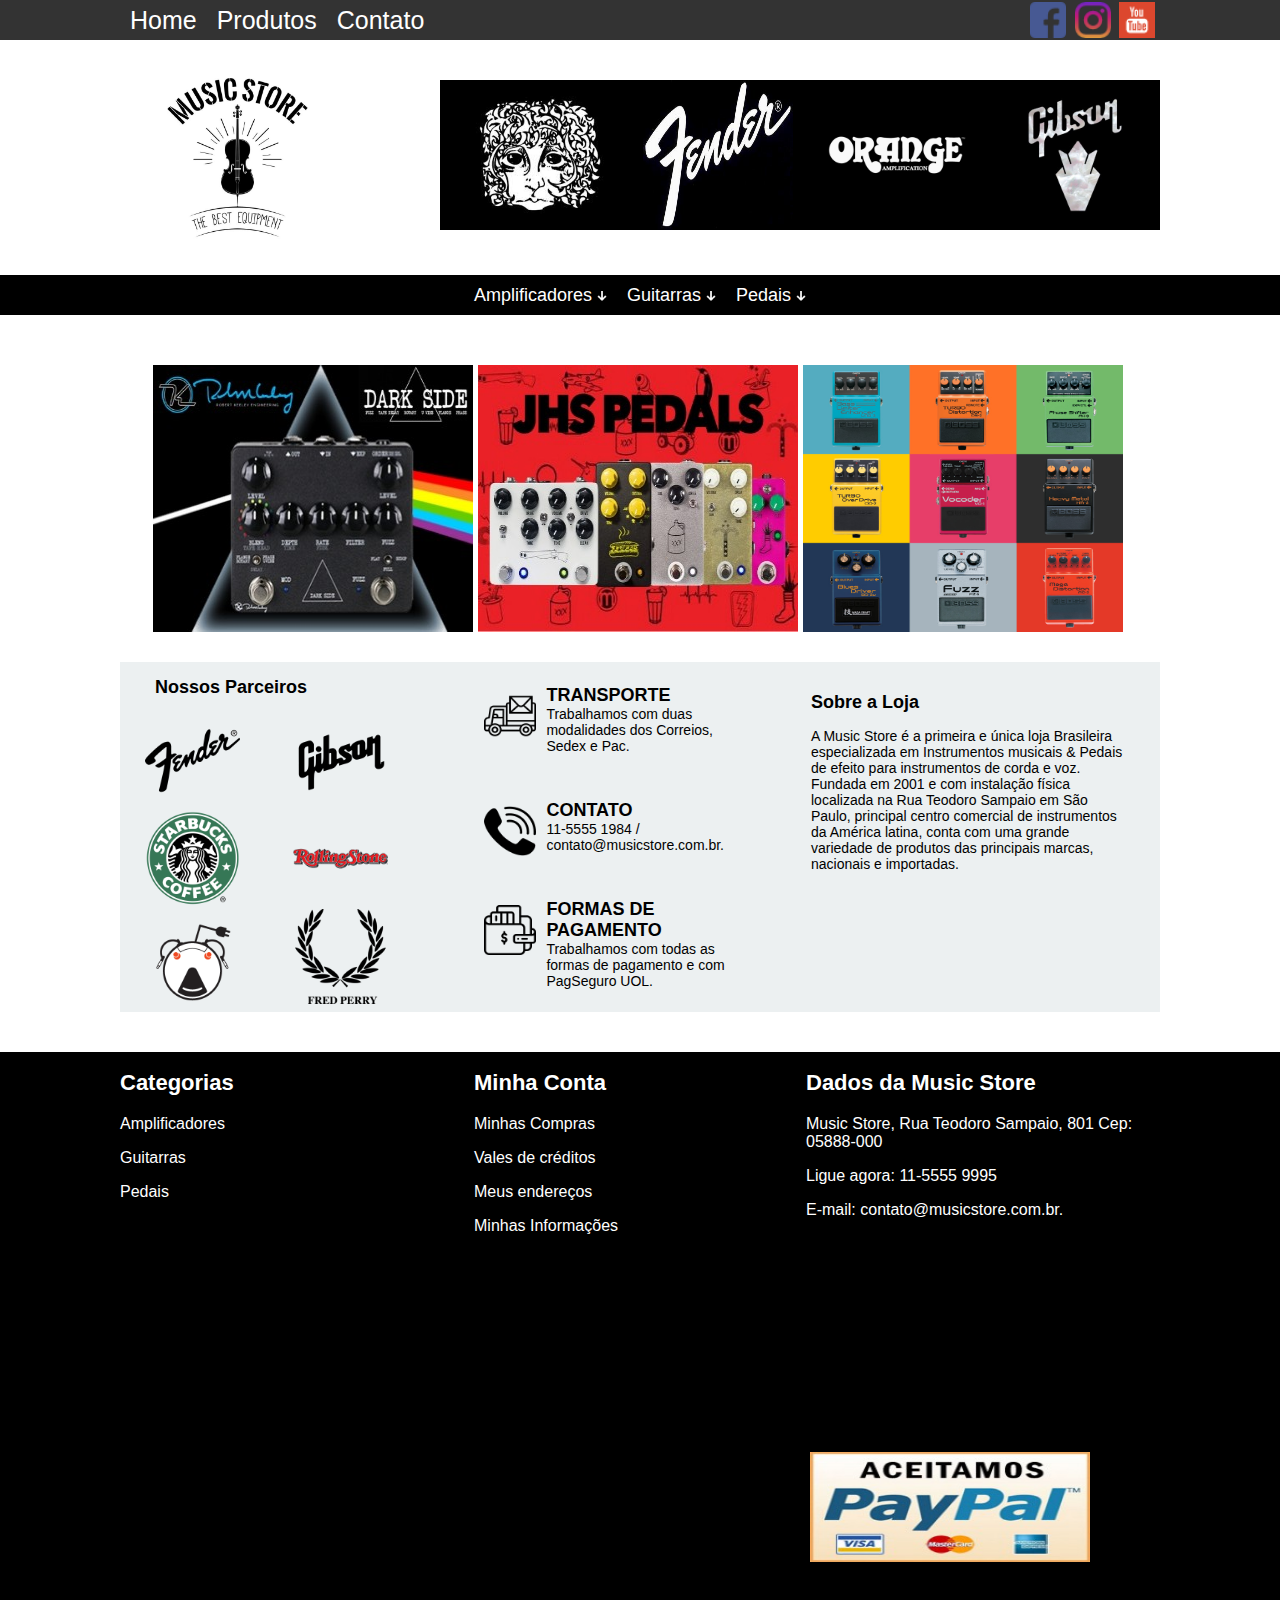
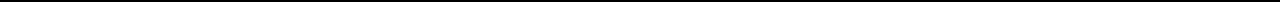
<file: index.html>
<!DOCTYPE html>
<html lang="pt-br">
<head>
<meta charset="utf-8"/>
<title>Music Store</title>
<link href="assets/css/style.css" rel="stylesheet"/>
<script src="./assets/js/scriptt.js"></script>
</head>



<body>
	<div class="topo">
		<div class="topo-int">
			<div class="topo-left">
				<ul>
					<li><a href="#">Home</a></li>
					<li><a href="produtos.html">Produtos</a></li>
					<li><a href="contato.html">Contato</a></li>
					
				</ul>
				
			</div>
			<div class="topo-right">
				<span href=""><img src="assets/images/facebook.png" alt="Facebook"/></span>

				<span href=""><img src="assets/images/instagram.png" alt="Instagram"/></span>

				<span href=""><img src="assets/images/youtube.png" alt="youtube"/></span>
				
			</div>
		</div>
		
	</div>
	<div class="topo2">
		<div class="topo2-int">
			<div class="logo">
				<img src="assets/images/logo.jpg" alt="logo"/>
			</div>
			<div class="banner">
				<img src="assets/images/ehx.jpg" alt="Logo da EHX"/>
				<img src="assets/images/fender.jpg" alt="Logo da Fender"/>
				<img src="assets/images/orange1.jpg" alt="Logo da Orange"/>
				<img src="assets/images/gibson.jpg" alt="Logo da Gibson"/>

			</div>
		</div>
	</div>
	<div class="menu">
		
		<ul>
			<li>
			<a class="menu-item">Amplificadores<img src="assets/images/arrow.png" alt="flecha"/></a>
            	
            	 	<ul class="submenu">

						    <li><a href="Fender">Fender</a></li>
							<li><a href="Vox">Vox</a></li>
							<li><a href="Orange">Orange</a></li>
							<li><a href="Marshall">Marshall</a></li>
							<li><a href="ToneKing">Tone King</a></li>
							<li><a href="Bugera">Bugera</a></li>
							<li><a href="Magnatone">Magnatone</a></li>

  					</ul>
  		    
			</li>
				<li>
					<a class="menu-item">Guitarras<img src="assets/images/arrow.png" alt="flecha"/></a>
						

						<ul class="submenu">
							<li><a href="Fender">Fender</a></li>
							<li><a href="Gibson">Gibson</a></li>
							<li><a href="Gretsch">Gretsch</a></li>
							<li><a href="Rickenbacker">Rickenbacker</a></li>
							<li><a href="Epiphone">Epiphone</a></li>
							<li><a href="Harmony">Harmony</a></li>
							<li><a href="Jackson">Jackson</a></li>
							
						</ul>
					
				</li>
				<li>
					<a class="menu-item">Pedais<img src="assets/images/arrow.png" alt="flecha"/></a>
						

						<ul class="submenu">
							<li><a href="Boss">Boss</a></li>
							<li><a href="ElectroHarmonix">Electro Harmonix</a></li>
							<li><a href="TcElectronic">Tc Electronic</a></li>
							<li><a href="WayHuge">Way Huge</a></li>
							<li><a href="Earthquake">Earthquake</a></li>
							<li><a href="JHSPedals">JHS Pedals</a></li>
							<li><a href="MadProfessor">Mad Professor</a></li>
							
						</ul>
					
				</li>
			</ul>
					
</div>
<div class="darkside">
	  <img src="assets/images/darkside.jpg" alt="Propaganda KeeleyDarkSide"/>
	  <img src="assets/images/jhs.jpg" alt="Propaganda JHS"/>
	  <img src="assets/images/pedais.jpg" alt="Propaganda Pedais Boss"/>
</div>

<div class="rodape">
  	<div class="rodape-left">
  		<h2>Nossos Parceiros</h2>
  		<img src="assets/images/fenderlogo.png" alt="Logo da Fender"/>
  		<img src="assets/images/gibsonlogo.png" alt="Logo da Gibson"/>
  		<img src="assets/images/starbucks.png" alt="Logo da Starbucks"/>
  		<img src="assets/images/stone.png" alt="Logo da Rolling stone"/>
  		<img src="assets/images/pedalpedal.png" alt="Logo do Pedal Fuzz Face"/>
  		<img src="assets/images/fredperry.png" alt="Logo da Fred Perry"/>
  	</div>
  	<div class="rodape-center">
  		<div class="rodape-truck">
  			<img src="assets/images/truck.png" alt="imagem do caminhão dos correio"/>
  			<div class="trucksedex">
  				<h2>TRANSPORTE</h2>
  				<p>Trabalhamos com duas modalidades dos Correios, Sedex e Pac.</p>
  			</div>
  		</div>
  	  	<div class="rodape-truck">
  			<img src="assets/images/call.png" alt="símbolo telefone" />
  		    <div class="trucksedex">
  				<h2>CONTATO</h2>
  				<p>11-5555 1984 / contato@musicstore.com.br.</p>
  			</div>
  		</div>

  	  	<div class="rodape-truck">
  			<img src="assets/images/wallet.png" alt="carteira"/>
  		    <div class="trucksedex">
  				<h2>FORMAS DE PAGAMENTO</h2>
  				<p>Trabalhamos com todas as formas de pagamento e com PagSeguro UOL.</p>
  			</div>
  		</div>
  	</div>
  	<div class="rodaperight">
  		<h2>Sobre a Loja</h2>
  		<p>A Music Store é a primeira e única loja Brasileira especializada em Instrumentos musicais & Pedais de efeito para instrumentos de corda e voz. Fundada em 2001 e com instalação física localizada na Rua Teodoro Sampaio em São Paulo, principal centro comercial de instrumentos da América latina, conta com uma grande variedade de produtos das principais marcas, nacionais e importadas.</p>
  	</div>

</div>

<script src="./assets/js/scriptt.js"></script>
<footer>
	<div class="footer-int">
  	<div class="footer-int-left">
  		<h2>Categorias</h2>
  		<p>Amplificadores</p>
  		<p>Guitarras</p>
  		<p>Pedais</p>
  		
  	</div>
<div class="footer-int-center">
	<h2>Minha Conta</h2>
	 <p>Minhas Compras</p>
     <p>Vales de créditos</p>
     <p>Meus endereços</p>
     <p>Minhas Informações</p>
  	

</div>
  	<div class="footer-int-right">
  		<h2>Dados da Music Store</h2>
  		<p>Music Store, Rua Teodoro Sampaio, 801 Cep: 05888-000
        <p>Ligue agora: 11-5555 9995</p>
        <p>E-mail: contato@musicstore.com.br.</p>
  	</div>

  </div>
  <img src="assets/images/paypal.jpg" alt="paypallogo" />
</footer>
</body>
</html>
</file>
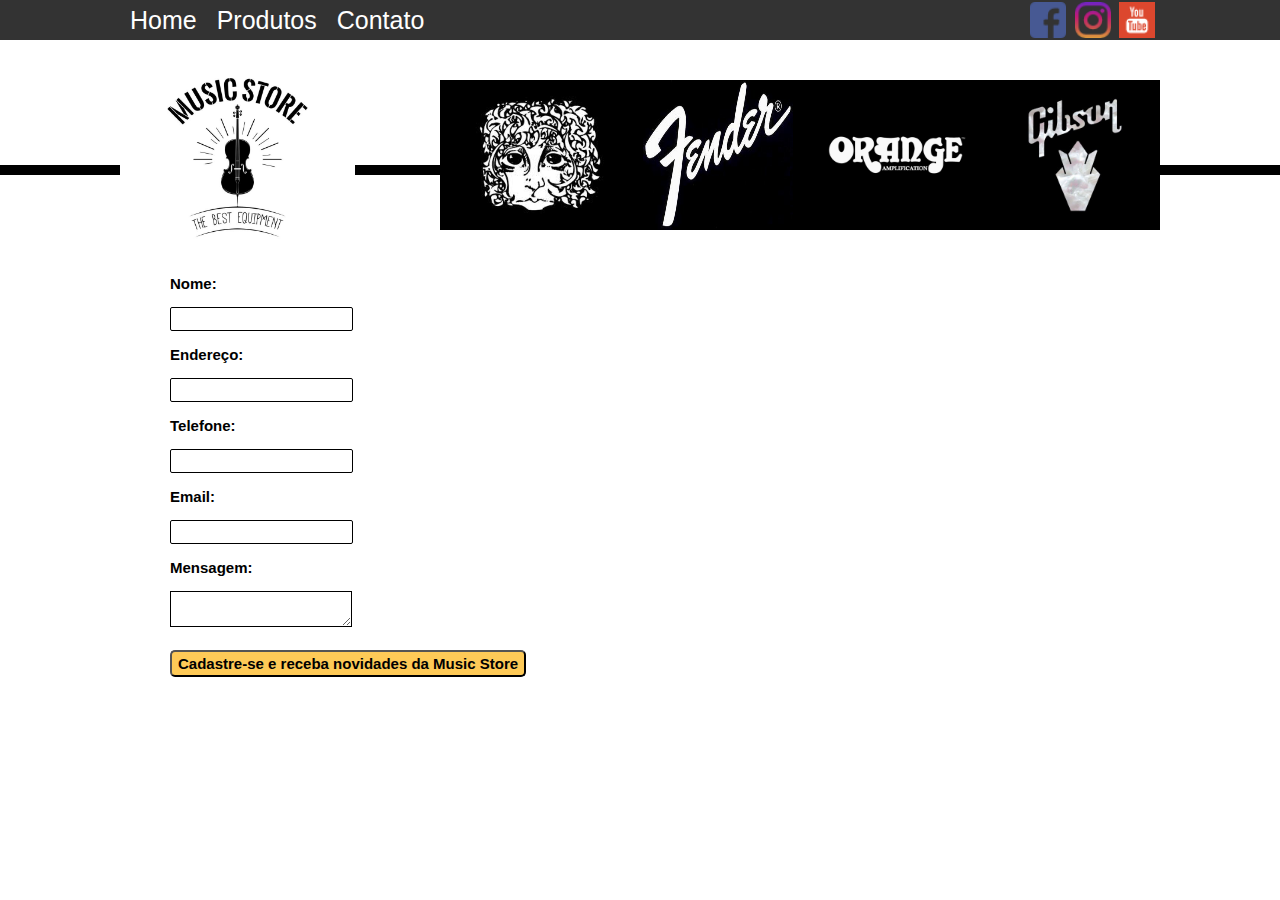
<file: contato.html>
<!DOCTYPE html>
<html lang="pt-br">
<head>
<meta charset="utf-8"/>
<title>Music Store</title>
<link href="assets/css/style.css" rel="stylesheet"/>
<script src="./assets/js/jotaesse.js"></script>
</head>



<body>
	<div class="topo">
		<div class="topo-int">
			<div class="topo-left">
				<ul>
					<li><a href="index.html">Home</li></a>
					<li><a href="produtos.html">Produtos</li></a>
					<li><a href="#">Contato</li></a>
					
				</ul>
				
			</div>
			<div class="topo-right">

				<span href=""><img src="assets/images/facebook.png" alt="facebook"/></span>

				<span href=""><img src="assets/images/instagram.png" alt="instagram"/></span>

				<span href=""><img src="assets/images/youtube.png" alt="youtube"/></span>
				
			</div>
		</div>
		
	</div>
	<div class="topo2">
		<div class="topo2-int">
			<div class="logo">
				<img src="assets/images/logo.jpg" alt="logo"/>
			</div>
			<div class="banner">
				<img src="assets/images/ehx.jpg"/>
				<img src="assets/images/fender.jpg"/>
				<img src="assets/images/orange1.jpg"/>
				<img src="assets/images/gibson.jpg"/>

			</div>
			
		</div>
	</div>

<div class="menuint2">
		
			
</div>

      <form method="get">
      <p>Nome:</p>
      <input type="text" name="valor1">

      <p>Endereço:</p>
      <input type="text" name="valor2">

      <p>Telefone:</p>
      <input type="text" name="valor3">


      <p>Email:</p>
      <input class="campo" type="email" name="campo1" id="campo1"/>

      <p>Mensagem:</p>
      <textarea></textarea>

      <button onclick="multiplicar()" class="send" id="campo1">Cadastre-se e receba novidades da Music Store</button>

    </form>
		
	</div>


</body>
</html>
</file>
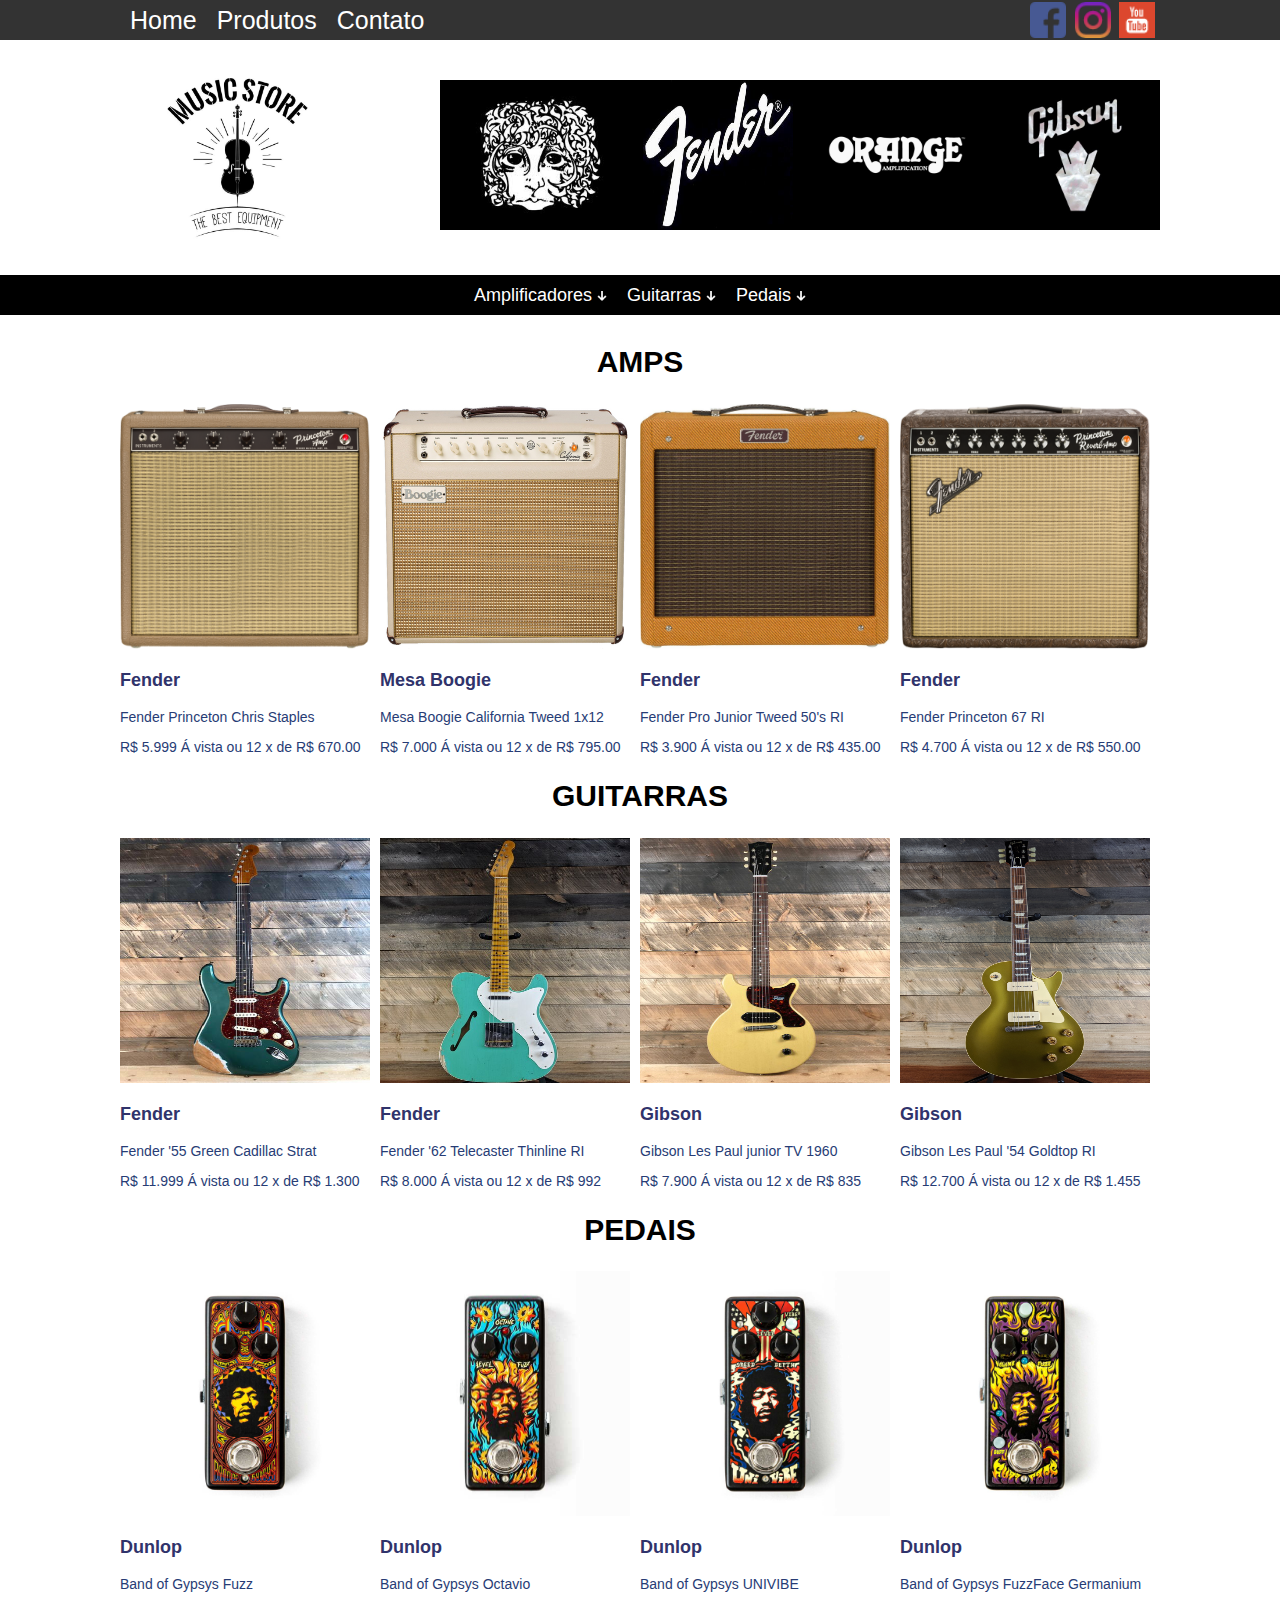
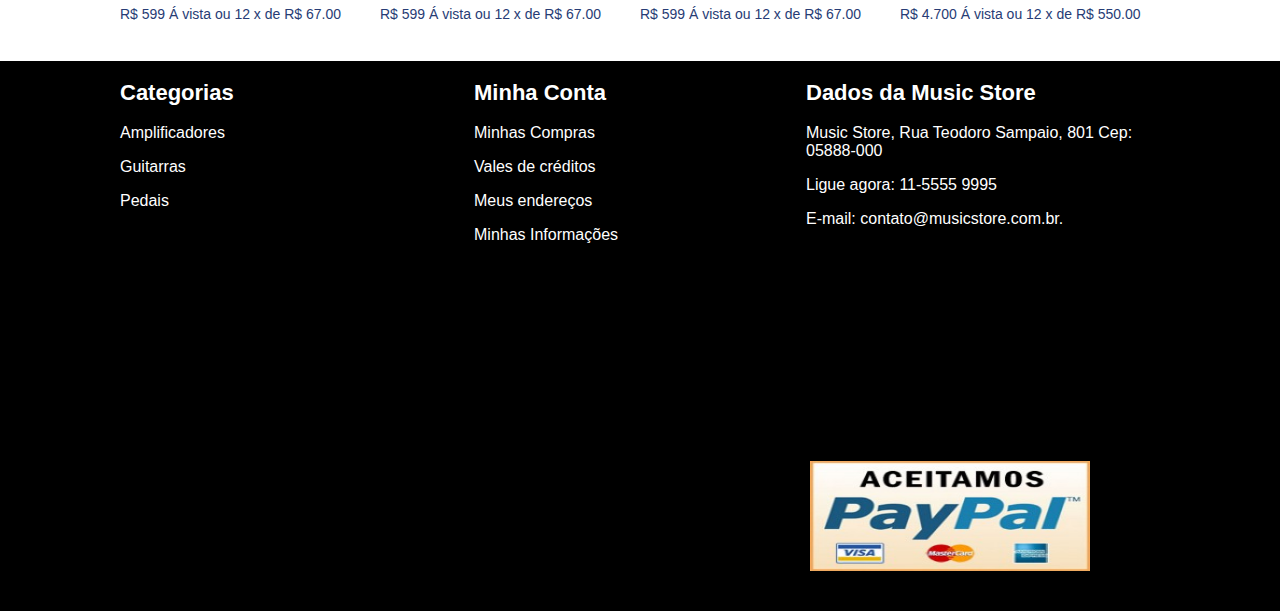
<file: produtos.html>
<!DOCTYPE html>
<html lang="pt-br">
<head>
<meta charset="utf-8"/>
<title>Music Store</title>
<link href="assets/css/style.css" rel="stylesheet"/>
</head>



<body>
	<div class="topo">
		<div class="topo-int">
			<div class="topo-left">
				<ul>
					<li><a href="index.html">Home</a></li>
					<li><a href="produtos.html">Produtos</a></li>
					<li><a href="contato.html">Contato</a></li>
					
				</ul>
				
			</div>
			<div class="topo-right">

                <span href=""><img src="assets/images/facebook.png" alt="Facebook"/></span>

                <span href=""><img src="assets/images/instagram.png" alt="Instagram"/></span>

                <span href=""><img src="assets/images/youtube.png" alt="youtube"/></span>
				
			</div>
		</div>
		
	</div>
	<div class="topo2">
		<div class="topo2-int">
			<div class="logo">
				<img src="assets/images/logo.jpg" alt="logo"/>
			</div>
			<div class="banner">

                <img src="assets/images/ehx.jpg" alt="Logo da EHX"/>
                <img src="assets/images/fender.jpg" alt="Logo da Fender"/>
                <img src="assets/images/orange1.jpg" alt="Logo da Orange"/>
                <img src="assets/images/gibson.jpg" alt="Logo da Gibson"/>

			</div>
		</div>
	</div>
	<div class="menu">
		<ul>
			<li>
			<a class="menu-item">Amplificadores<img src="assets/images/arrow.png" alt="flecha"/></a>
            	 	<ul class="submenu">

						    <li><a href="Fender">Fender</a></li>
							<li><a href="Vox">Vox</a></li>
							<li><a href="Orange">Orange</a></li>
							<li><a href="Marshall">Marshall</a></li>
							<li><a href="ToneKing">Tone King</a></li>
							<li><a href="Bugera">Bugera</a></li>
							<li><a href="Magnatone">Magnatone</a></li>

  					</ul>
  		    
			</li>
				<li>
					<a class="menu-item">Guitarras<img src="assets/images/arrow.png" alt="flecha"/></a>

						<ul class="submenu">
							<li><a href="Fender">Fender</a></li>
							<li><a href="Gibson">Gibson</a></li>
							<li><a href="Gretsch">Gretsch</a></li>
							<li><a href="Rickenbacker">Rickenbacker</a></li>
							<li><a href="Epiphone">Epiphone</a></li>
							<li><a href="Harmony">Harmony</a></li>
							<li><a href="Jackson">Jackson</a></li>
							
						</ul>
					
				</li>
				<li>
					<a class="menu-item">Pedais<img src="assets/images/arrow.png" alt="flecha"/></a>

						<ul class="submenu">
							<li><a href="Boss">Boss</a></li>
							<li><a href="ElectroHarmonix">Electro Harmonix</a></li>
							<li><a href="TcElectronic">Tc Electronic</a></li>
							<li><a href="WayHuge">Way Huge</a></li>
							<li><a href="Earthquake">Earthquake</a></li>
							<li><a href="JHSPedals">JHS Pedals</a></li>
							<li><a href="MadProfessor">Mad Professor</a></li>
							
						</ul>
					
				</li>
			</ul>		
	</div>
    <div class="mostruario">
    <div class="items-produtos">
        <h2>AMPS</h2>
         <div class="items-produtos-row">
         <div class="items-produtos-gear">
         <img src="assets/images/princeton2.png" alt="Amplificador Princeton2"/>
            <h3>Fender</h3>
            <p>Fender Princeton Chris Staples</p>
            <p>R$ 5.999 Á vista ou 12 x de R$ 670.00</p>
        </div>
        <div class="items-produtos-gear">
        <img src="assets/images/boogie.jpg" alt="Amplificador Mesa Boogie"/>
            <h3>Mesa Boogie</h3>
            <p>Mesa Boogie California Tweed 1x12</p>
            <p>R$ 7.000 Á vista ou 12 x de R$ 795.00</p>
    </div>
        <div class="items-produtos-gear">
        <img src="assets/images/projunior.jpg" alt="Amplificador Fender Pro junior"/>
            <h3>Fender</h3>
            <p>Fender Pro Junior Tweed 50's RI</p>
            <p>R$ 3.900 Á vista ou 12 x de R$ 435.00</p>
        </div>
        <div class="items-produtos-gear">
        <img src="assets/images/princeton.png" alt="Amplificador Princeton"/>
            <h3>Fender</h3>
            <p>Fender Princeton 67 RI</p>
            <p>R$ 4.700 Á vista ou 12 x de R$ 550.00</p>
    </div>
        
    </div>
    </div>
    <div class="items-produtos">
        <h2>GUITARRAS</h2>
         <div class="items-produtos-row">
         <div class="items-produtos-gear">
         <img src="assets/images/55strat.jpg" alt="Fender Strato"/>
            <h3>Fender</h3>
            <p>Fender '55 Green Cadillac Strat </p>
            <p>R$ 11.999 Á vista ou 12 x de R$ 1.300</p>
        </div>
        <div class="items-produtos-gear">
        <img src="assets/images/55tele.jpg" alt="Fender Telecaster"/>
            <h3>Fender</h3>
            <p>Fender '62 Telecaster Thinline RI</p>
            <p>R$ 8.000 Á vista ou 12 x de R$ 992</p>
    </div>
        <div class="items-produtos-gear">
        <img src="assets/images/60gibson.jpg" alt="Guitarra Les Paul JR"/>
            <h3>Gibson</h3>
            <p>Gibson Les Paul junior TV 1960</p>
            <p>R$ 7.900 Á vista ou 12 x de R$ 835</p>
        </div>
        <div class="items-produtos-gear">
        <img src="assets/images/54gibson.jpg" alt="Guitarra Les Paul Goldtop"/>
            <h3>Gibson</h3>
            <p>Gibson Les Paul '54 Goldtop RI</p>
            <p>R$ 12.700 Á vista ou 12 x de R$ 1.455</p>
    </div>
    </div>	 
    </div>

    <div class="items-produtos">
        <h2>PEDAIS</h2>
         <div class="items-produtos-row">
         <div class="items-produtos-gear">
         <img src="assets/images/jimipedal.jpg" alt="Pedal Jimi"/>
            <h3>Dunlop</h3>
            <p>Band of Gypsys Fuzz</p>
            <p>R$ 599 Á vista ou 12 x de R$ 67.00</p>
        </div>
        <div class="items-produtos-gear">
        <img src="assets/images/jimipedal2.jpg" alt="Pedal Jimi"/>
            <h3>Dunlop</h3>
            <p>Band of Gypsys Octavio</p>
            <p>R$ 599 Á vista ou 12 x de R$ 67.00</p>
    </div>
        <div class="items-produtos-gear">
        <img src="assets/images/jimiunivibe.jpg" alt="Pedal Jimi"/>
            <h3>Dunlop</h3>
            <p>Band of Gypsys UNIVIBE</p>
            <p>R$ 599 Á vista ou 12 x de R$ 67.00</p>
        </div>
        <div class="items-produtos-gear">
        <img src="assets/images/jimifuzz.jpg" alt="Pedal Jimi"/>
            <h3>Dunlop</h3>
            <p>Band of Gypsys FuzzFace Germanium</p>
            <p>R$ 4.700 Á vista ou 12 x de R$ 550.00</p>
    </div>
    </div> 
    </div>
        
		
			
		</div>
    

<script src="./assets/js/scriptt.js"></script>

<footer>
    <div class="footer-int">
    <div class="footer-int-left">
        <h2>Categorias</h2>
        <p>Amplificadores</p>
        <p>Guitarras</p>
        <p>Pedais</p>
        
    </div>
<div class="footer-int-center">
    <h2>Minha Conta</h2>
     <p>Minhas Compras</p>
     <p>Vales de créditos</p>
     <p>Meus endereços</p>
     <p>Minhas Informações</p>
    

</div>
    <div class="footer-int-right">
        <h2>Dados da Music Store</h2>
        <p>Music Store, Rua Teodoro Sampaio, 801 Cep: 05888-000
        <p>Ligue agora: 11-5555 9995</p>
        <p>E-mail: contato@musicstore.com.br.</p>
    </div>

  </div>

    <img src="assets/images/paypal.jpg" alt="paypallogo" />
    
</footer>
</body>
</html>
</file>
<file: assets/css/style.css>
body {
	margin: 0;
	font-family: Arial;
	font-size: 12px;
	
}
footer {
	width: 100%;
	height: 550px;
	margin-top: 40px;
	background-color: #000;
}
footer img {
	height: 110px;
	width: 280px;
	float: right;
	margin-top: 50px;
	margin-right: 190px;
}
.footer-int {
	display: flex;
	width: 100%;
	max-width: 1040px;
	height: 350px;
	margin: 0 auto;
	margin-top: 30px;
	background-color: #000;
}

.footer-int-left {
	color: white;
	height: 350px;
	width: 35%;
	background-color: #000;

}
.footer-int-left h2 {
	font-size: 22px;
}
.footer-int-left p {
	font-size: 16px;
}
.footer-int-center {
	justify-content: space-around;
	flex-direction: column;
	padding-left: 25px;
	padding-right: 25px;
	height: 350px;
	width: 30%;
	color: white;
	background-color: #000;
}
.footer-int-center h2 {
	font-size: 22px;

}
.footer-int-center p {
	font-size: 16px;
}
.footer-int-right {
	height: 350px;
	width: 35%;
	padding-left: 25px;
	padding-right: 25px;
	color: white;
	background-color: #000;
}
.footer-int-right h2 {
	font-size: 22px;

}
.footer-int-right p {
	font-size: 16px;
}

.topo {
	height: 40px;
	background-color: #333;
}
.topo-int {
	width: 100%;
	max-width: 1040px;
	height: 40px;
	margin: auto;
}
.topo-left {
	width: 50%;
	height: 40px;
	float: left;
}
.topo-right {

	width: 50%;
	height: 38px;
	float: right;
	text-align: right;
	margin-top: 2px;
}
.topo-right img {
	border: 0;
	width: 36px;
	height: 36px;
	margin-right: 5px;

}
.topo-left ul {
	margin: 0;
	padding: 0;
	list-style: none;
}
.topo-left li {
	font-size: 25px;
	color: #FFF;
	height: 40px;
	line-height: 40px;
	float: left;
	margin-left: 10px;
	margin-right: 10px;
}
.topo-left li a {
	text-decoration: none;
	color: white;
}
.topo-left li a:hover {
	color: #e74c3c;
}

.topo2 {
	height: 95px;
	color: #000;
}
.topo2-int {
	width: 100%;
	max-width: 1040px;
	height: 95px;
	margin: auto;
}
.logo {
	width: 230px;
	height: 95px;
	float: left;
}
.logo img {
	border: 0;
	width: 235px;
}
.topo2 .banner {
	width: 720px;
	height: 150px;
	float: right;
	margin-top: 40px;
	background-color: #000;
}
.banner img {
	height: 150px;
	width: 150px;
	margin-left: 25px;

}
.menu {
	height: 40px;
	background-color: #000;
	margin-top: 140px;
	display: flex;
    justify-content: center;
}/*
.menuint {
	width: 100%;
	max-width: 1040px;
	height: 40px;
	margin: auto;
}*/
.menu > ul {
	margin: 0;
	padding: 0;
	list-style: none;
}
.menu > ul > li {
	float: left;
	height: 40px;
	line-height: 40px;
	padding-left: 10px;
	padding-right: 10px;
	position: relative;
}
.menu > ul >li > a {
	padding: 20px 0;
	text-decoration: none;
	color: white;
	font-size: 18px;
	position: relative;
}
.menu li > a:hover {
	color: #eb2f06;
}
.menu-item img {
	border: 0;
	width: 10px;
	margin-left: 5px;

}
.topo-right img {
	border: 0;
	width: 36px;
	height: 36px;
}

.submenu {
	width: 150px;
	height: auto;
	background-color: #000;
	position: absolute;
	top: 30px;
	left: -5px;
	display: none;
	flex-direction: column;
	justify-content: center;
	align-items: center;
	padding: 0;
	list-style: none;
	
}
.submenu a {
	width: 150px;
	font-size: 13px;
	text-align: center;
	text-decoration: none;
	color: white;
	display: block;
}
.submenu li {
	width: 150px;

}
.submenu li a:hover {
	width: 150px;
	color: white;
	background-color: #999;
	text-align: center;
}
.darkside {
	margin-top: 50px;
	justify-content: center;
	display: flex;
}
.darkside img {
	float: right;
	width: 320px;
	height: 267px;
	margin-right: 5px;
}
.rodape {
	display: flex;
	width: 100%;
	max-width: 1040px;
	height: 350px;
	margin: 0 auto;
	margin-top: 30px;
	background-color: #ecf0f1;
}
.rodape-left {
	height: 350px;
	width: 35%;
	background-color: #ecf0f1;
}
.rodape-left img {
	height: 95px;
	width: 95px;
	padding-left: 25px;
	padding-right: 25px;
}
.rodape-left h2 {
	margin-left: 5px;
	padding-left: 30px;
	padding-right: 30px;
}
.rodape-center {
	display: flex;
	justify-content: space-around;
	flex-direction: column;
	padding-left: 25px;
	padding-right: 25px;
	height: 350px;
	width: 30%;
	background-color: #ecf0f1;
}
.rodaperight {
	height: 350px;
	width: 35%;
	padding-left: 25px;
	padding-right: 25px;
	background-color: #ecf0f1;
}
.rodaperight h2 {
	margin-top: 30px;
	margin-left: 5px;
}
.rodaperight p {
	font-size: 14px;
	margin-left: 5px;
	margin-right: 5px;
}
.send {
	display: block;
	margin-top: 20px;
	height: 27px;
	font-weight: bold;
	font-size: 15px;
	border-radius: 5px;
	border-color: #000;
	background-color: #feca57;
}
form {
	display: inline-block;
	margin-left: 170px;
	margin-top: 30px;
}
form p {
	font-size: 15px;
	font-weight: bold;
}
form input {
	height: 20px;
	border: 1px solid #000;
	border-radius: 2px;
	
}
textarea {
	border: 1px solid #000;
}
.menuint2 {
	height: 10px;
	margin-top: 30px;
	background-color: #000;
}
.rodape-truck {
	display: flex;
}
.rodape-truck img {
	height: 50px;
	width: 20%;
	margin-left: 10px;
	margin-top: 20px;
}
.rodape-truck div {
	width: 80%;
	padding-left: 10px;
}
.rodape-truck h2 {
	margin-bottom: 0px;
}
.rodape-truck p {
	margin-top: 0px;
	font-size: 14px;
}
.mostruario {
	width: 100%;
	max-width: 1040px;
	margin: 0 auto;
	margin-top: 30px;
	background-color: white;
}
.items-produtos {
	margin-top: 20px;

}
.items-produtos h2 {
	text-align: center;
	font-size: 30px;
}
.items-produtos-row {
	display: flex;
}
.items-produtos-gear {
	height: 350px;
	width: 25%;
}
.items-produtos-gear img {
	height: 70%;
	width: 250px;
}
.items-produtos-gear h3 {
	font-size: 18px;
	color: #30336b;
}
.items-produtos-gear p {
	font-size: 14px;
	color: #273c75;
}
</file>
